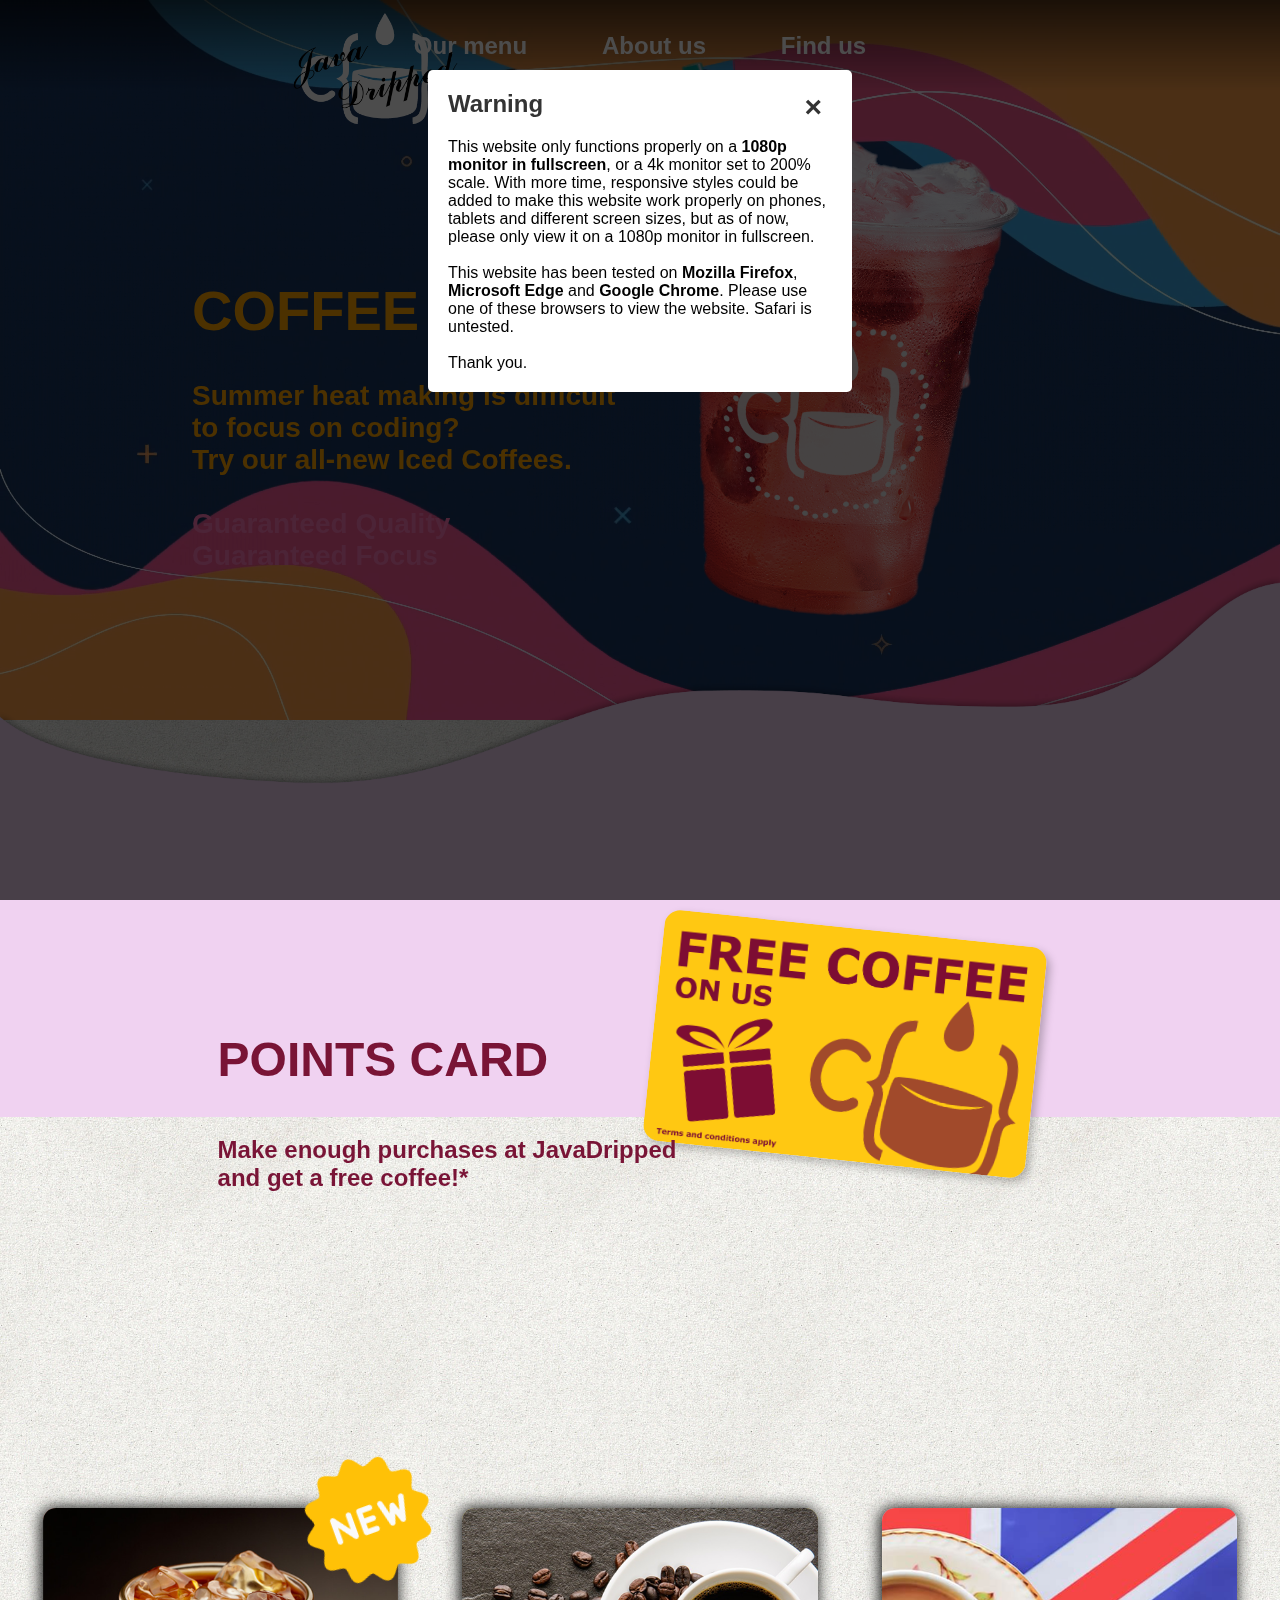
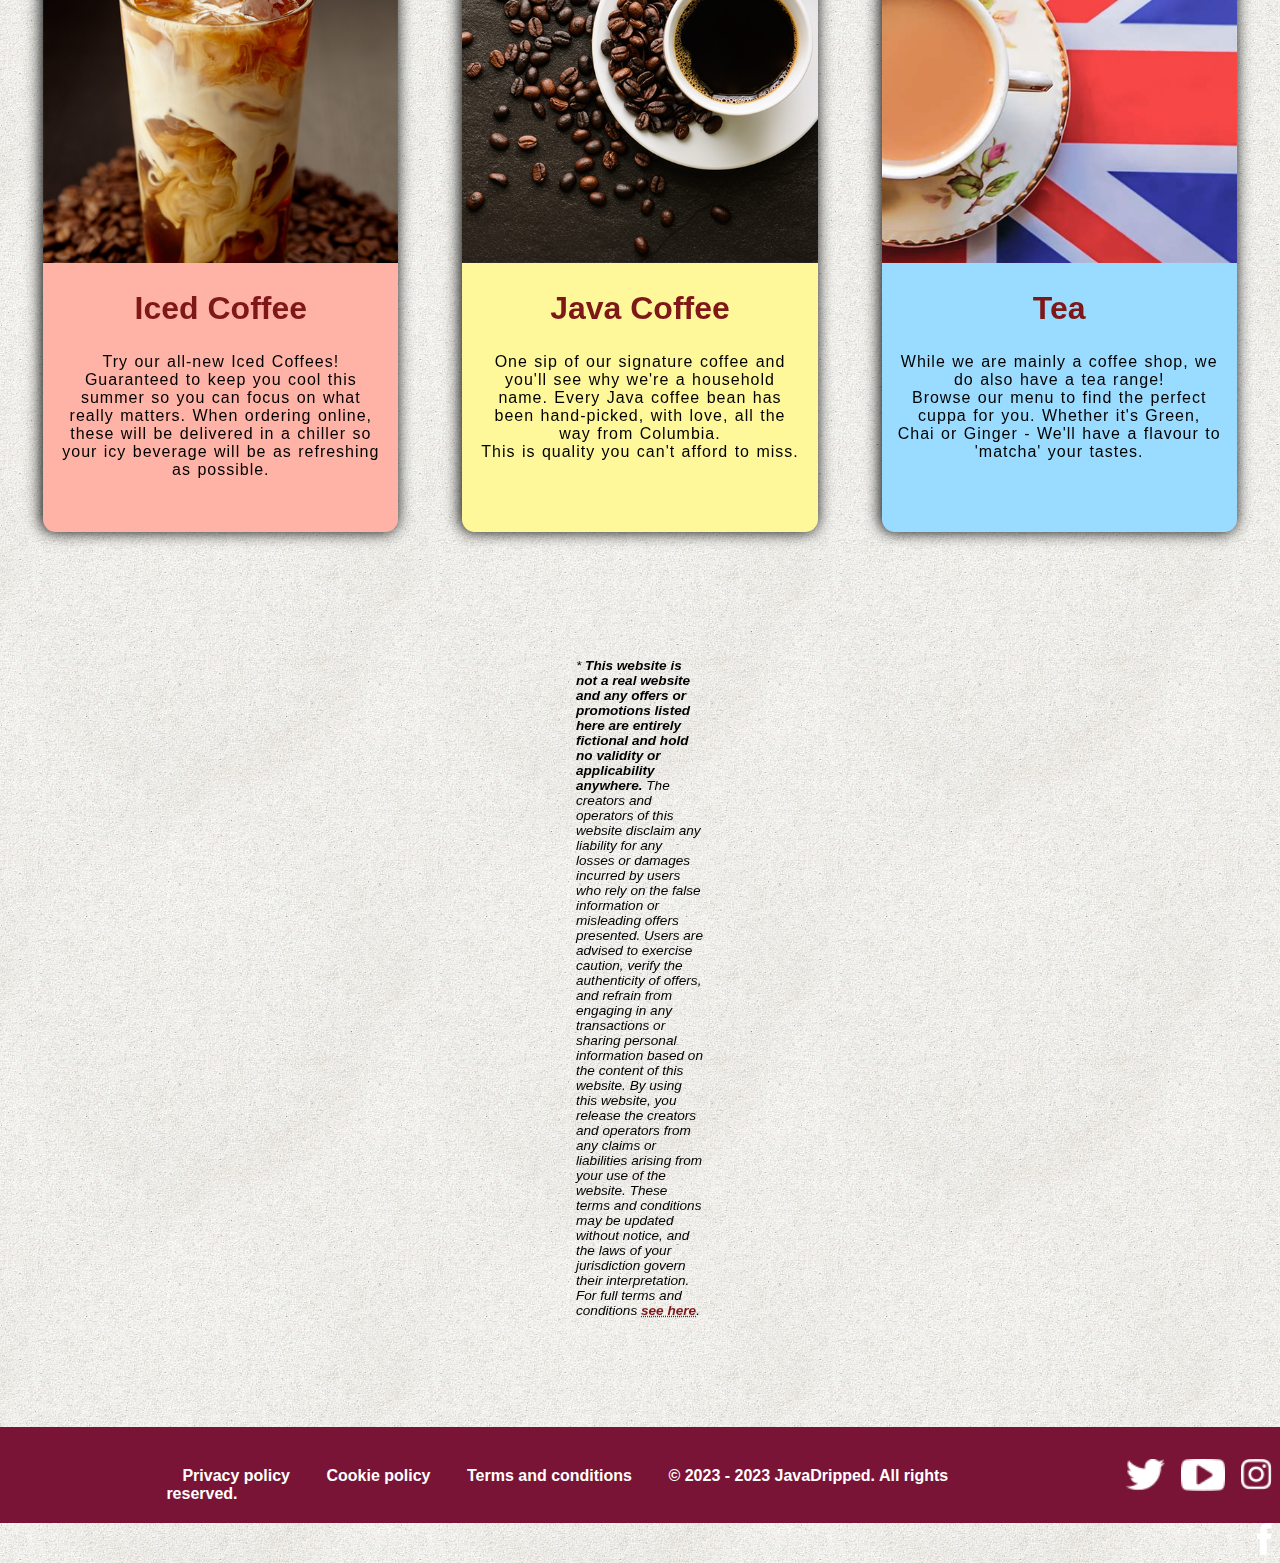
<file: index.html>
<!DOCTYPE html>
<html lang="en">
    <head>
        <meta charset="UTF-8">
        <link rel="stylesheet" href="./style.css">
        <link rel="icon" href="./images/favicon.png">
        <title>JavaDripped</title>
    </head>
<body>
    <div>
        <div class="JavaDriplogo">
            <a href="./index.html"><img src="./images/logonav.png" alt="Home page"></a>
        </div>
        <div class="navbar">
            <a href="./menu.html">Our menu</a>
            <a href="./aboutus.html">About us</a>
            <a href="./locations.html">Find us</a>
        </div>
    </div>

    <div>
        <div id="homebgvideo">
            <video style="width:100%; height:100%;" preload="" loop="" muted="" autoplay="">
                <source src="./images/homevideobg.mp4" type="video/mp4">
            </video>
        </div>
        <div>
            <img id="homebgdrink" src="./images/iceddrink.png" alt="An iced drink">
            <img id="homebgwave" src="./images/homebgwave.png">
        </div>
    </div>

        <div id="slogan">
            <h1>COFFEE TO CO-DE</h1>
            <p>
                Summer heat making is difficult<br>to focus on coding?
                <br>
                Try our all-new Iced Coffees.
                <br>
                <br>
                <span class="guarantee">Guaranteed Quality</span>
                <br>
                <span class="guarantee">Guaranteed Focus</span>
            </p>
        </div>


        <div id="popup1" class="overlay">
            <div class="popup" >
                <h2>Warning</h2>
                <a class="close" href="#popup1">×</a>
                <div class="content">
                    This website only functions properly on a <b>1080p monitor in fullscreen</b>, or a 4k monitor set to 200% scale.
                    With more time, responsive styles could be added to make this website work properly on phones, tablets
                    and different screen sizes, but as of now, please only view it on a 1080p monitor in fullscreen.
                    <br> <br>
                    This website has been tested on <b>Mozilla Firefox</b>, <b>Microsoft Edge</b> and <b>Google Chrome</b>.
                    Please use one of these browsers to view the website. Safari is untested.
                    <br><br>
                    Thank you. 
                </div>
            </div>
        </div>


    <div class="promo">
        <img class="cardoffer" src="./images/promocard.png" alt="Image of a promo card">
        <h2>POINTS CARD</h2>
        <span>Make enough purchases at JavaDripped<br>and get a free coffee!*</span>
    </div>


    <img id="newIcon" src="./images/newIcon.png" alt="New badge">
    <div class="infocards">
        <div class="infobox" id="infobox1">
            <img class="infoimg" src="./images/box1iced.png" alt="A picture of iced coffee">
            <h2 id="infotitle">Iced Coffee</h2>
            <p class="infotext">Try our all-new Iced Coffees!<br>Guaranteed to keep you cool this summer so you can focus on what really matters. When ordering online, these will be delivered in a chiller so your icy beverage will be as refreshing as possible.</p>
        </div>
        <div class="infobox" id="infobox2">
            <img class="infoimg" src="./images/box2java.png" alt="A picture of Java coffee">
            <h2 id="infotitle">Java Coffee</h2>
            <p class="infotext">One sip of our signature coffee and you'll see why we're a household name. Every Java coffee bean has been hand-picked, with love, all the way from Columbia.<br>This is quality you can't afford to miss.</p>
        </div>
        <div class="infobox" id="infobox3">
            <img class="infoimg" src="./images/box3tea.png" alt="A picture of Tea">
            <h2 id="infotitle">Tea</h2>
            <p class="infotext">While we are mainly a coffee shop, we do also have a tea range!<br>Browse our menu to find the perfect cuppa for you. Whether it's Green, Chai or Ginger - We'll have a flavour to 'matcha' your tastes.</p>
        </div>
    </div>

    <div class="forewarning">
        <p>
            *<b>
            This website is not a real website and any offers or promotions listed here are entirely fictional and hold no validity or applicability anywhere.
            </b>The creators and operators of this website disclaim any liability for any losses or damages incurred by users who rely on the false information or misleading offers presented. Users are advised to exercise caution, verify the authenticity of offers, and refrain from engaging in any transactions or sharing personal information based on the content of this website. By using this website, you release the creators and operators from any claims or liabilities arising from your use of the website. These terms and conditions may be updated without notice, and the laws of your jurisdiction govern their interpretation. For full terms and conditions <a class="tac" href="https://youtu.be/Im8lQFEwShg" target="_blank">see here</a>.
        </p>
    </div>

    <div>
        <footer>
            <div class="footerlinks">
                <span>Privacy policy</span>
                <span>Cookie policy</span>
                <a href="https://youtu.be/Im8lQFEwShg" target="_blank">Terms and conditions</a>
                <span>© 2023 - 2023 JavaDripped. All rights reserved.</span>
            </div>
            <div class="socialmedialinks">
                <a id="instalink" target="_blank" href="https://www.instagram.com/"><img src="./images/instagram.png" alt="Instagram link"></a>
                <a id="ytlink" target="_blank" href="https://www.youtube.com/"><img src="./images/youtube.png" alt="YouTube link"></a>
                <a id="twtlink" target="_blank" href="https://twitter.com/"><img src="./images/twitter.png" alt="Twitter link"></a>
                <a id="fblink" target="_blank" href="https://www.facebook.com/"><img src="./images/facebook.png" alt="Facebook link"></a>
            </div>
        </footer>
    </div>

</body>
</html>
</file>
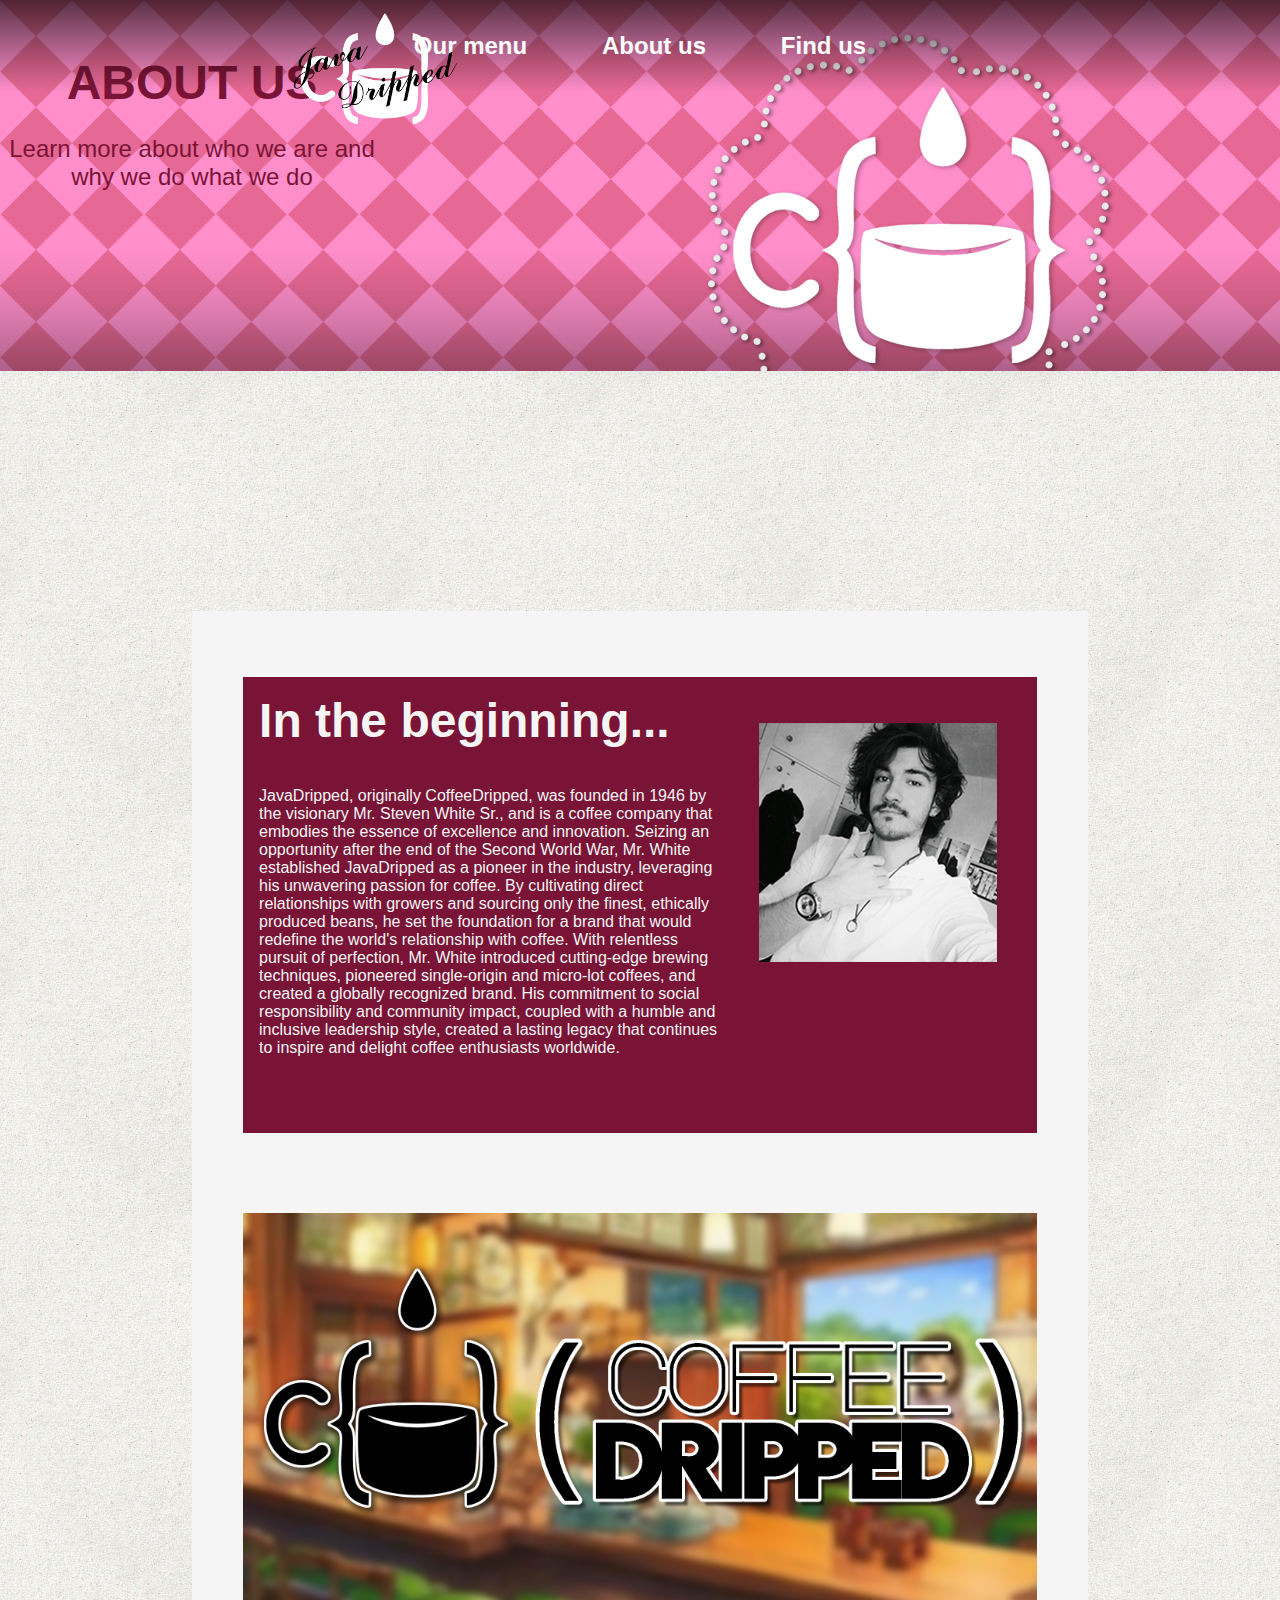
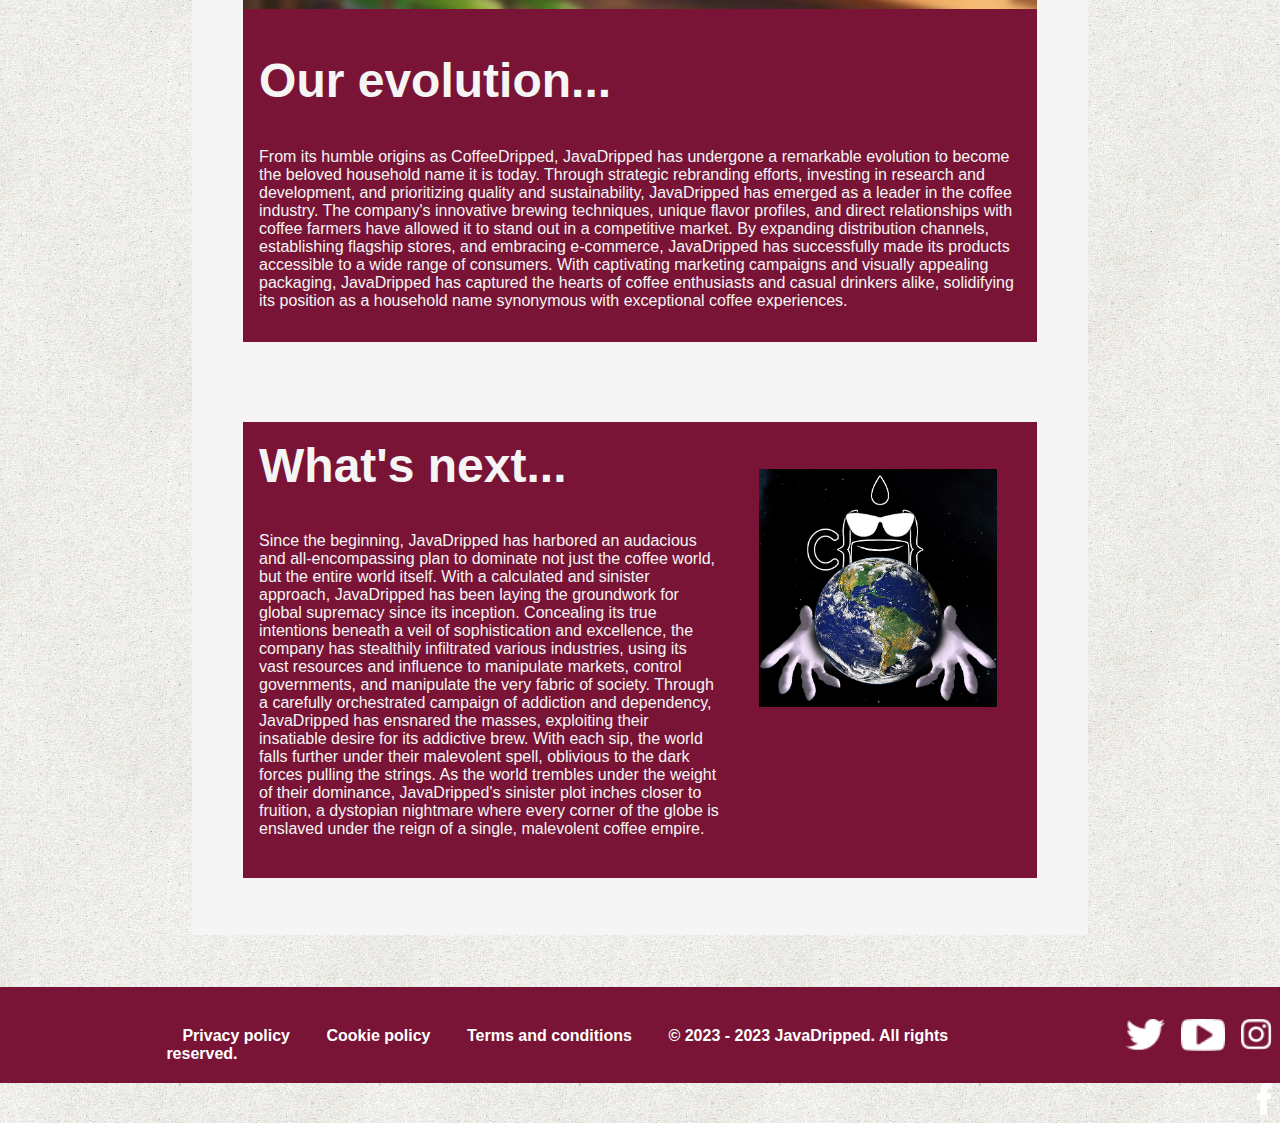
<file: aboutus.html>
<!DOCTYPE html>
<html lang="en">
    <head>
        <meta charset="UTF-8">
        <link rel="stylesheet" href="./style.css">
        <link rel="icon" href="./images/favicon.png">
        <title>JavaDripped | About Us</title>
    </head>
<body>
    <div>
        <div class="JavaDriplogo">
            <a href="./index.html#popup1"><img src="./images/logonav.png" alt="Home page"></a>
        </div>
        <div class="navbar">
            <a href="./menu.html">Our menu</a>
            <a href="./aboutus.html">About us</a>
            <a href="./locations.html">Find us</a>
        </div>
    </div>

    <div class="bannerbg">
        <div class="bannerimg">
            <img src="./images/aboutusbanner1.png" alt="The about us banner">
        </div>
        <div class="bannertext">
            <h1>ABOUT US</h1>
            <span>Learn more about who we are and<br>why we do what we do</span>
        </div>
    </div>

    <div class="spacer">
        <br>
    </div>

    <div class="aboutusmain">
        <div class="aboutusbox1">
            <h2>In the beginning...</h2>
            <img src="./images/aboutbeginning.png" alt="Old looking picture of owner">
            <p>JavaDripped, originally CoffeeDripped, was founded in 1946 by the visionary Mr. Steven White Sr., and is a coffee company that embodies the essence of excellence and innovation. Seizing an opportunity after the end of the Second World War, Mr. White established JavaDripped as a pioneer in the industry, leveraging his unwavering passion for coffee. By cultivating direct relationships with growers and sourcing only the finest, ethically produced beans, he set the foundation for a brand that would redefine the world's relationship with coffee. With relentless pursuit of perfection, Mr. White introduced cutting-edge brewing techniques, pioneered single-origin and micro-lot coffees, and created a globally recognized brand. His commitment to social responsibility and community impact, coupled with a humble and inclusive leadership style, created a lasting legacy that continues to inspire and delight coffee enthusiasts worldwide.</p>
        </div>
        <div class="aboutusbox2">
            <img src="./images/logobanner2.png" alt="Banner of CoffeeDripped, the original name">
            <h2>Our evolution...</h2>
            <p>From its humble origins as CoffeeDripped, JavaDripped has undergone a remarkable evolution to become the beloved household name it is today. Through strategic rebranding efforts, investing in research and development, and prioritizing quality and sustainability, JavaDripped has emerged as a leader in the coffee industry. The company's innovative brewing techniques, unique flavor profiles, and direct relationships with coffee farmers have allowed it to stand out in a competitive market. By expanding distribution channels, establishing flagship stores, and embracing e-commerce, JavaDripped has successfully made its products accessible to a wide range of consumers. With captivating marketing campaigns and visually appealing packaging, JavaDripped has captured the hearts of coffee enthusiasts and casual drinkers alike, solidifying its position as a household name synonymous with exceptional coffee experiences.</p>
        </div>
        <div class="aboutusbox3">
            <h2>What's next...</h2>
            <img src="./images/aboutfuture.png" alt="Picture of JavaDipped holding the Earth">
            <p>Since the beginning, JavaDripped has harbored an audacious and all-encompassing plan to dominate not just the coffee world, but the entire world itself. With a calculated and sinister approach, JavaDripped has been laying the groundwork for global supremacy since its inception. Concealing its true intentions beneath a veil of sophistication and excellence, the company has stealthily infiltrated various industries, using its vast resources and influence to manipulate markets, control governments, and manipulate the very fabric of society. Through a carefully orchestrated campaign of addiction and dependency, JavaDripped has ensnared the masses, exploiting their insatiable desire for its addictive brew. With each sip, the world falls further under their malevolent spell, oblivious to the dark forces pulling the strings. As the world trembles under the weight of their dominance, JavaDripped's sinister plot inches closer to fruition, a dystopian nightmare where every corner of the globe is enslaved under the reign of a single, malevolent coffee empire.</p>
        </div>
    </div>


    <div>
        <footer>
            <div class="footerlinks">
                <span>Privacy policy</span>
                <span>Cookie policy</span>
                <a href="https://youtu.be/Im8lQFEwShg" target="_blank">Terms and conditions</a>
                <span>© 2023 - 2023 JavaDripped. All rights reserved.</span>
            </div>
            <div class="socialmedialinks">
                <a id="instalink" target="_blank" href="https://www.instagram.com/"><img src="./images/instagram.png" alt="Instagram link"></a>
                <a id="ytlink" target="_blank" href="https://www.youtube.com/"><img src="./images/youtube.png" alt="YouTube link"></a>
                <a id="twtlink" target="_blank" href="https://twitter.com/"><img src="./images/twitter.png" alt="Twitter link"></a>
                <a id="fblink" target="_blank" href="https://www.facebook.com/"><img src="./images/facebook.png" alt="Facebook link"></a>
            </div>
        </footer>
    </div>

</body>
</html>
</file>
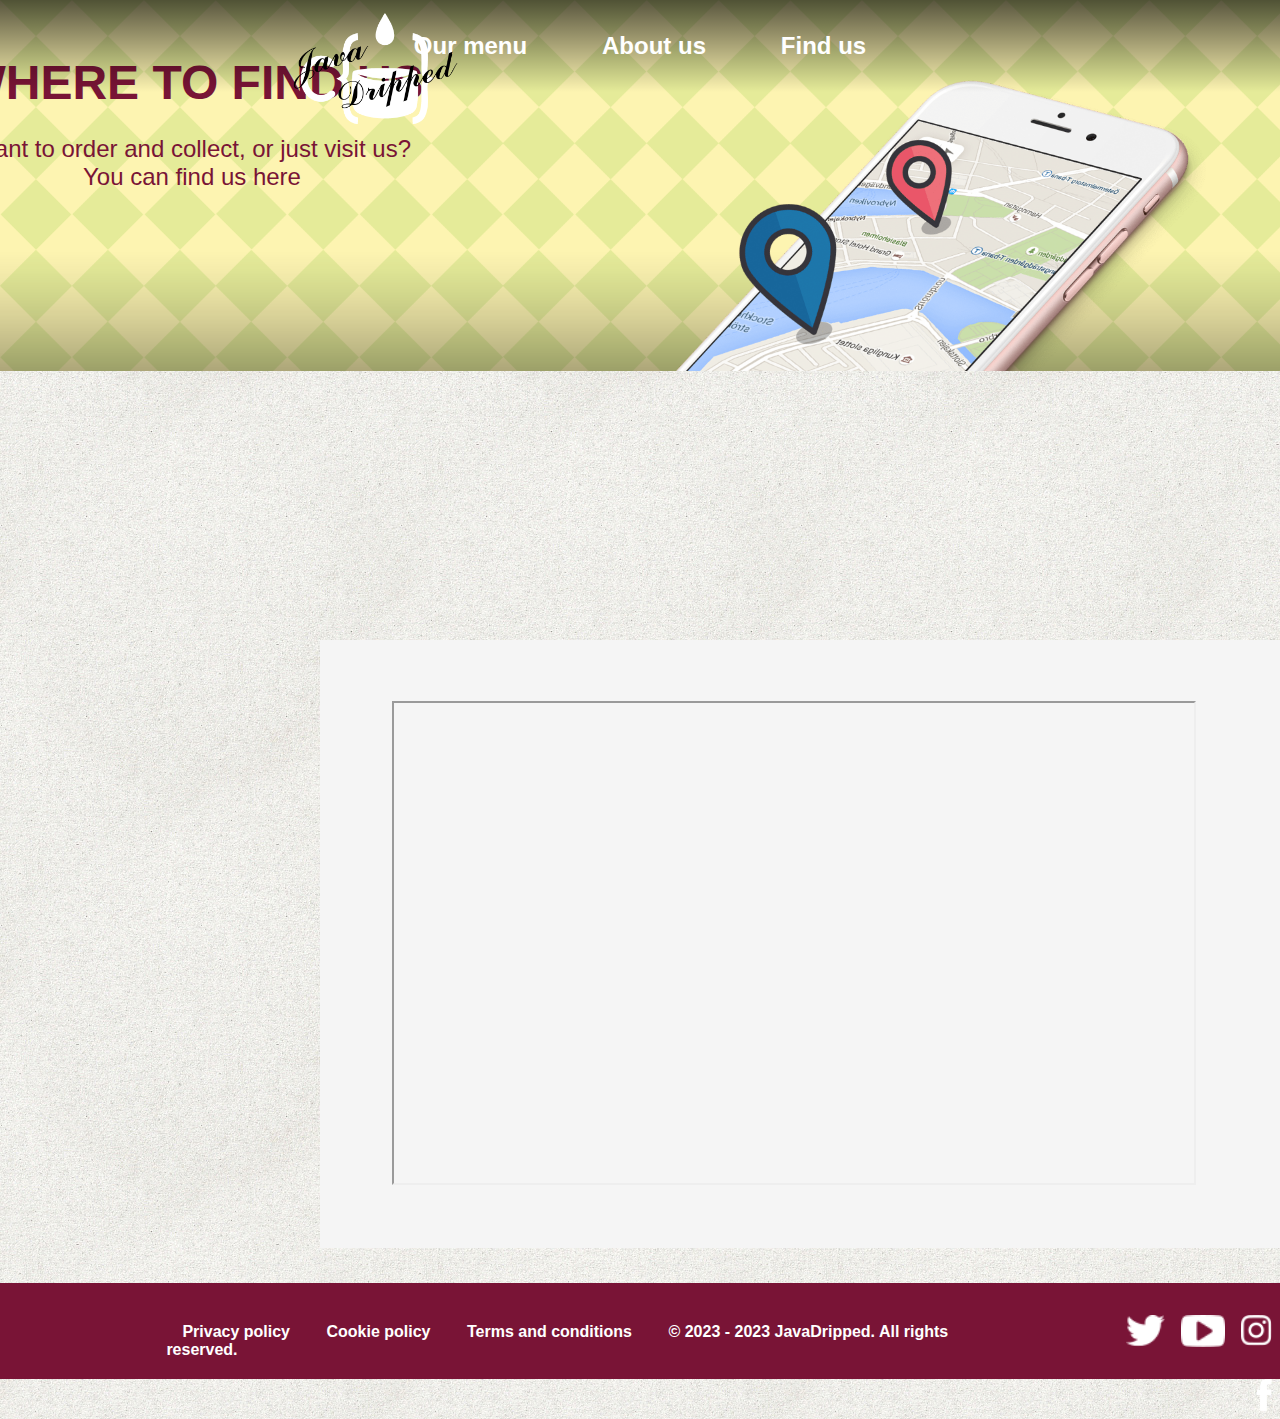
<file: locations.html>
<!DOCTYPE html>
<html lang="en">
    <head>
        <meta charset="UTF-8">
        <link rel="stylesheet" href="./style.css">
        <link rel="icon" href="./images/favicon.png">
        <title>JavaDripped | Locations</title>
    </head>
<body>
    <div>
        <div class="JavaDriplogo">
            <a href="./index.html#popup1"><img src="./images/logonav.png" alt="Home page"></a>
        </div>
        <div class="navbar">
            <a href="./menu.html">Our menu</a>
            <a href="./aboutus.html">About us</a>
            <a href="./locations.html">Find us</a>
        </div>
    </div>

    <div class="bannerbg">
        <div class="bannerimg">
            <img src="./images/locationsbanner.png" alt="The locations banner">
        </div>
        <div class="bannertext">
            <h1>WHERE TO FIND US</h1>
            <span>Want to order and collect, or just visit us?<br>You can find us here</span>
        </div>
    </div>

    <div class="locator">
        <iframe class="gmap"
            referrerpolicy="no-referrer-when-downgrade"
            src="https://www.google.com/maps/embed/v1/search?key=AIzaSyDX8uRENRUKMddDcjZ2dZdjaSpOw4xWqEM&q=Code+Nation+City+Road+Chester">
        </iframe>
    </div>

    <div class="spacer">
        <br>
    </div>

    <div>
        <footer>
            <div class="footerlinks">
                <span>Privacy policy</span>
                <span>Cookie policy</span>
                <a href="https://youtu.be/Im8lQFEwShg" target="_blank">Terms and conditions</a>
                <span>© 2023 - 2023 JavaDripped. All rights reserved.</span>
            </div>
            <div class="socialmedialinks">
                <a id="instalink" target="_blank" href="https://www.instagram.com/"><img src="./images/instagram.png" alt="Instagram link"></a>
                <a id="ytlink" target="_blank" href="https://www.youtube.com/"><img src="./images/youtube.png" alt="YouTube link"></a>
                <a id="twtlink" target="_blank" href="https://twitter.com/"><img src="./images/twitter.png" alt="Twitter link"></a>
                <a id="fblink" target="_blank" href="https://www.facebook.com/"><img src="./images/facebook.png" alt="Facebook link"></a>
            </div>
        </footer>
    </div>

</body>
</html>
</file>
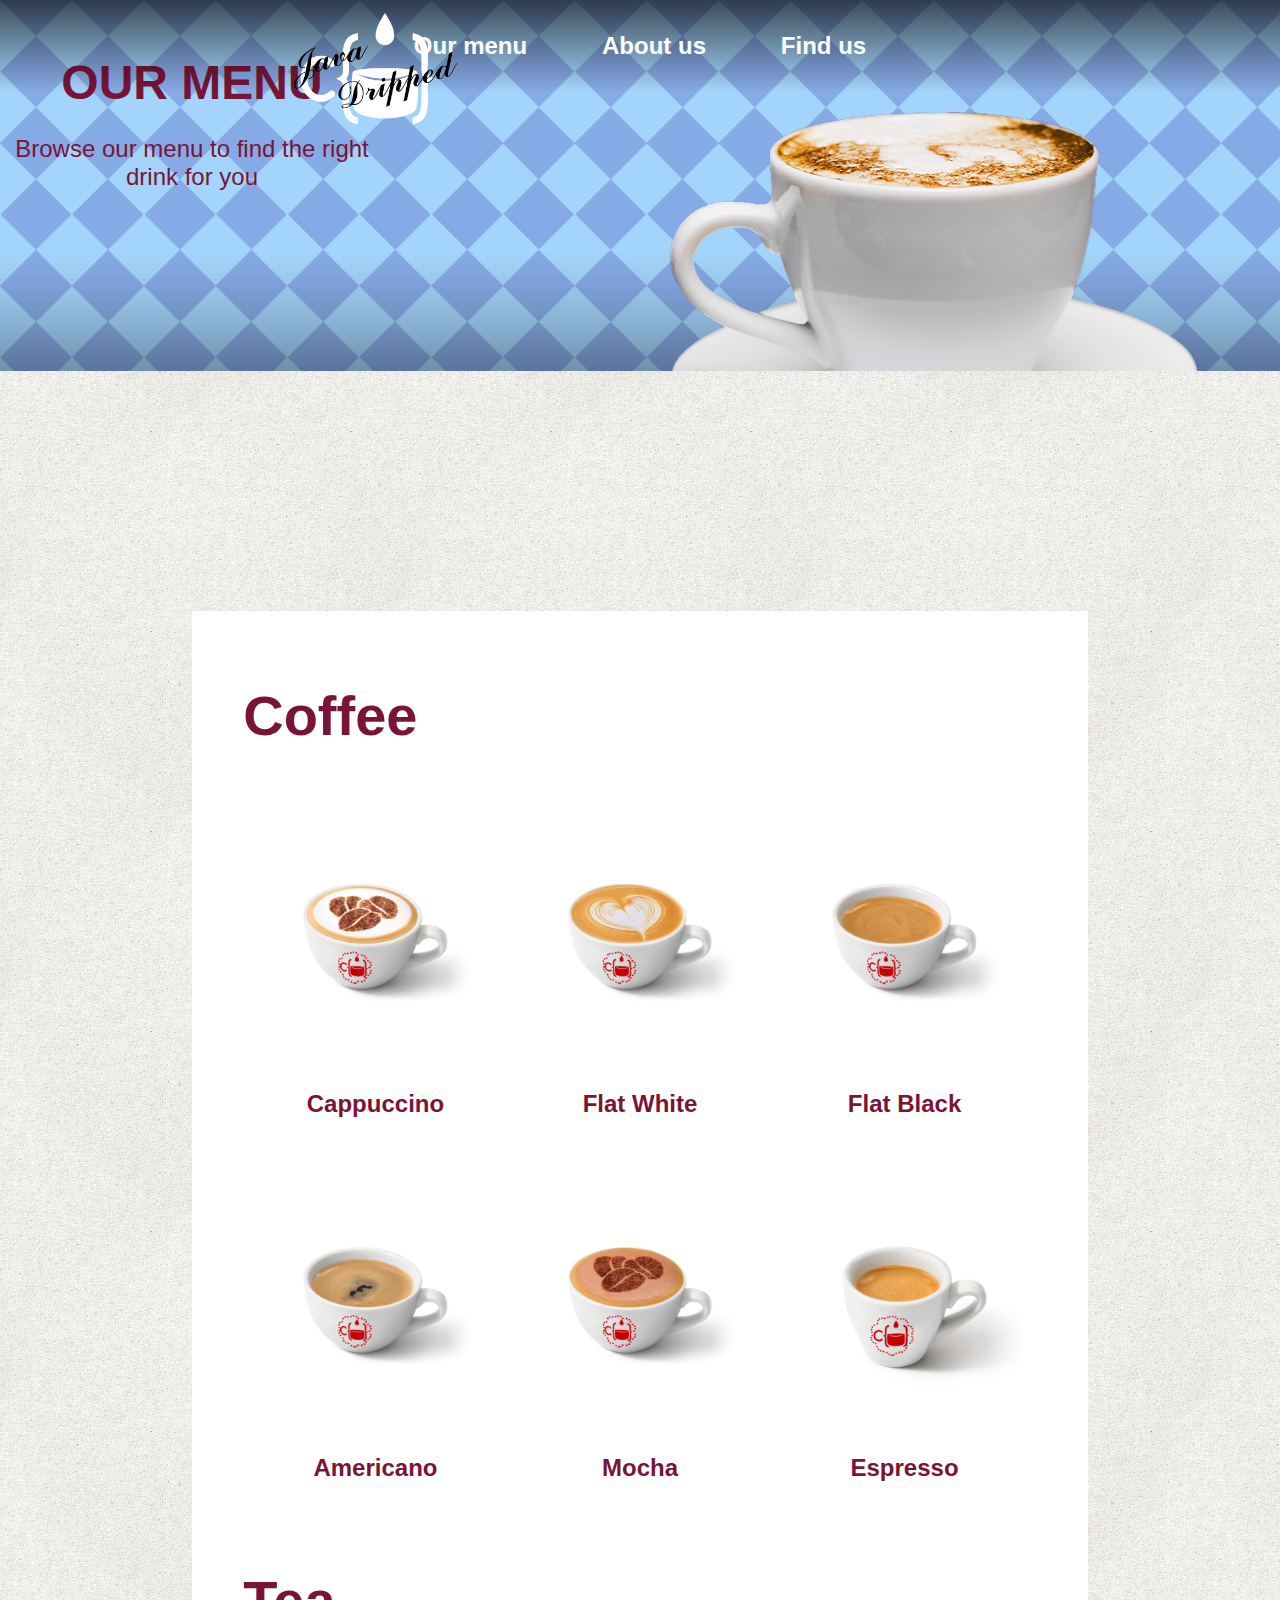
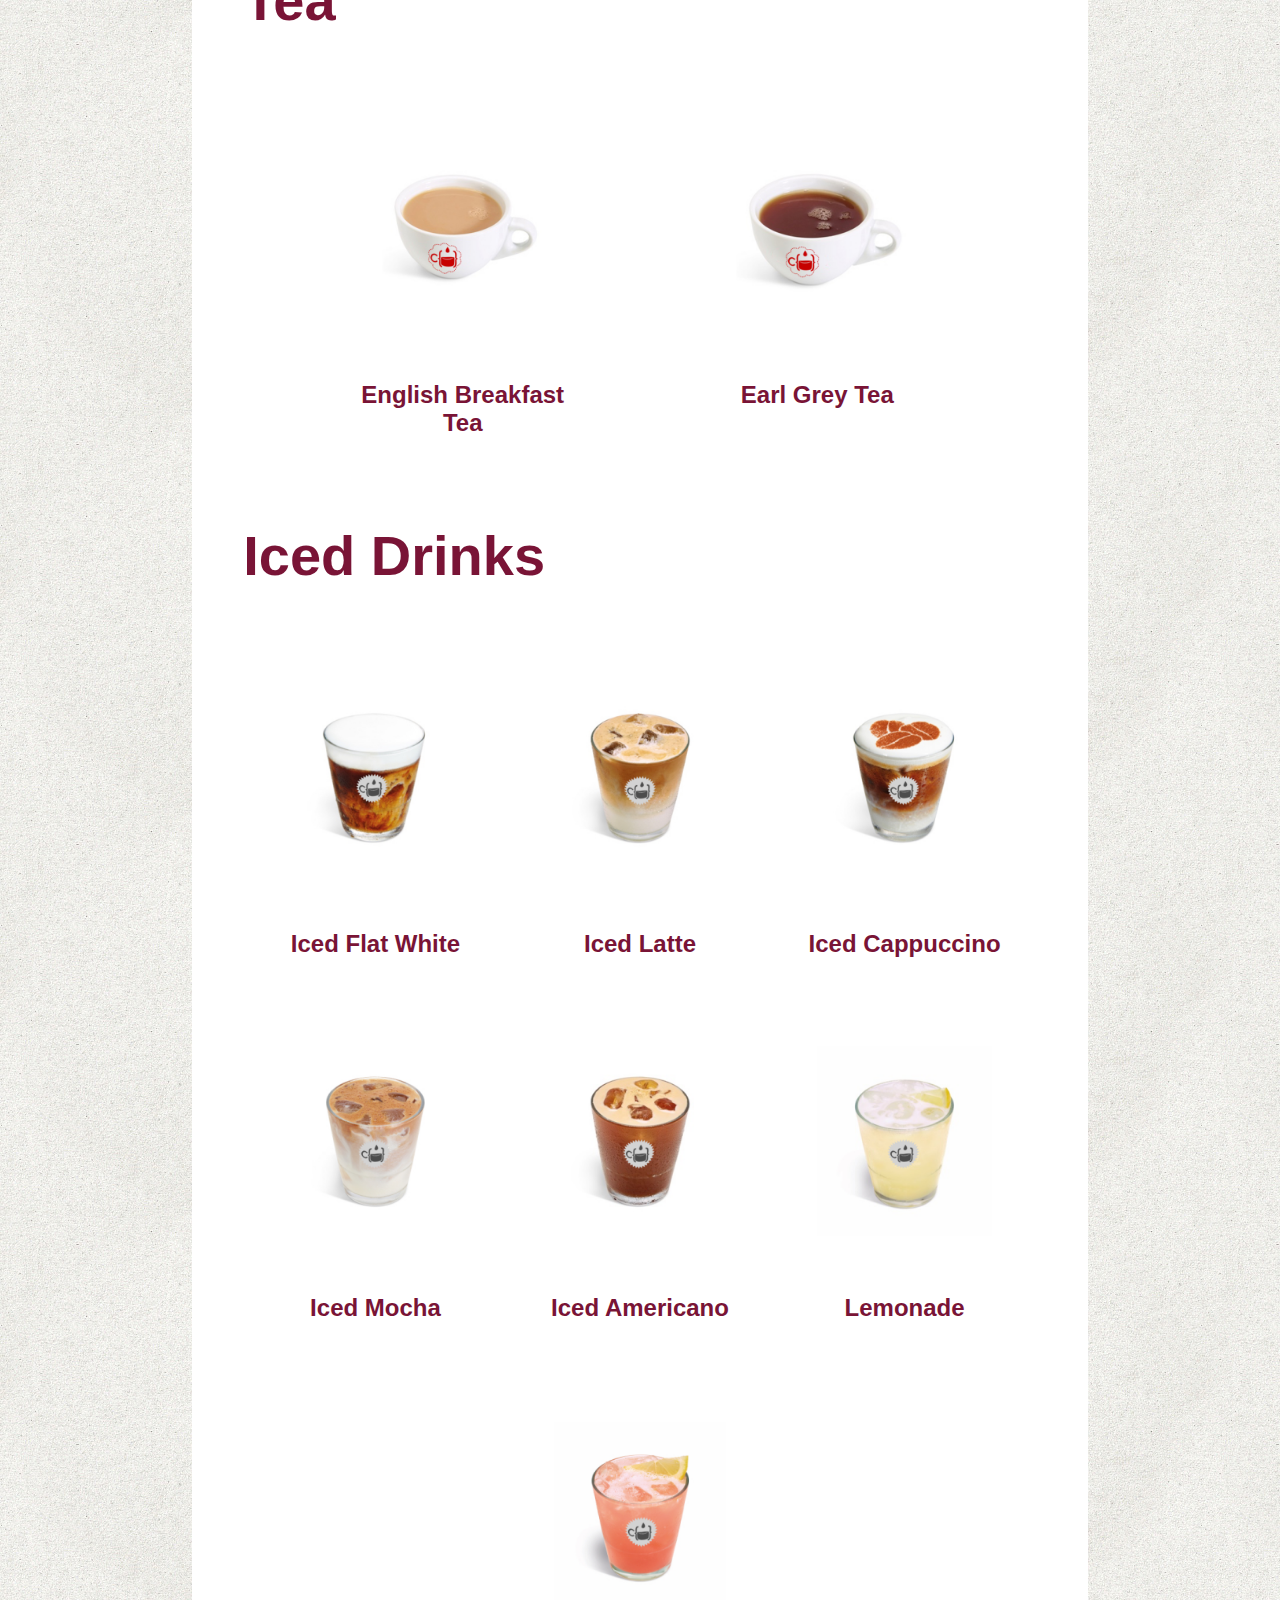
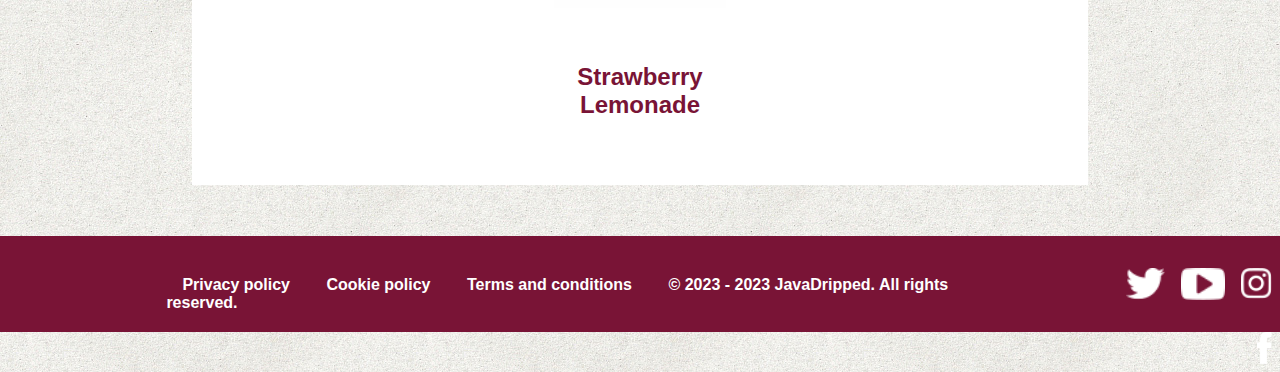
<file: menu.html>
<!DOCTYPE html>
<html lang="en">
    <head>
        <meta charset="UTF-8">
        <link rel="stylesheet" href="./style.css">
        <link rel="icon" href="./images/favicon.png">
        <title>JavaDripped | Menu</title>
    </head>
<body>
    <div>
        <div class="JavaDriplogo">
            <a href="./index.html#popup1"><img src="./images/logonav.png" alt="Home page"></a>
        </div>
        <div class="navbar">
            <a href="./menu.html">Our menu</a>
            <a href="./aboutus.html">About us</a>
            <a href="./locations.html">Find us</a>
        </div>
    </div>

    <div class="bannerbg">
        <div class="bannerimg">
            <img src="./images/menubanner.png" alt="The menu banner">
        </div>
        <div class="bannertext">
            <h1>OUR MENU</h1>
            <span>Browse our menu to find the right<br>drink for you</span>
        </div>
    </div>
    
    <div class="spacer">
        <br>
    </div>


    <div class="menumain">
        <div class="menucoffee">
            <h2>Coffee</h2>
            <div class="menuoptions">
                <div class="menugrid">
                    <img src="./images/menu/cappuccino.png" alt="an image of a cappuccino">
                    <h3>Cappuccino</h3>
                </div>
                <div class="menugrid">
                    <img src="./images/menu/flatwhite.png" alt="an image of a flat white coffee">
                    <h3>Flat White</h3>
                </div>
                <div class="menugrid">
                    <img src="./images/menu/flatblack.png" alt="an image of a flat black coffee">
                    <h3>Flat Black</h3>
                </div>
            </div>
            <div class="menuoptions">
                <div class="menugrid">
                    <img src="./images/menu/americano.png" alt="an image of an americano">
                    <h3>Americano</h3>
                </div>
                <div class="menugrid">
                    <img src="./images/menu/mocha.png" alt="an image of a mocha">
                    <h3>Mocha</h3>
                </div>
                <div class="menugrid">
                    <img src="./images/menu/espresso.png" alt="an image of an espresso">
                    <h3>Espresso</h3>
                </div>
            </div>
        </div>

        <div class="menutea">
            <h2>Tea</h2>
            <div class="menuoptions">
                <div class="menugrid">
                    <img src="./images/menu/englishbreakfast.png" alt="an image of english breakfast tea">
                    <h3>English Breakfast Tea</h3>
                </div>
                <div class="menugrid">
                    <img src="./images/menu/earlgray.png" alt="an image of earl grey tea">
                    <h3>Earl Grey Tea</h3>
                </div>
            </div>
        </div>

        <div class="menuiced">
            <h2>Iced Drinks</h2>
            <div class="menuoptions">
                <div class="menugrid">
                    <img src="./images/menu/icedflatwhite.png" alt="an image of iced flat white coffee">
                    <h3>Iced Flat White</h3>
                </div>
                <div class="menugrid">
                    <img src="./images/menu/icedlatte.png" alt="an image of an iced latte">
                    <h3>Iced Latte</h3>
                </div>
                <div class="menugrid">
                    <img src="./images/menu/icedcappuccino.png" alt="an image of an iced cappuccino">
                    <h3>Iced Cappuccino</h3>
                </div>
            </div>
            <div class="menuoptions">
                <div class="menugrid">
                    <img src="./images/menu/icedmocha.png" alt="an image of an iced mocha">
                    <h3>Iced Mocha</h3>
                </div>
                <div class="menugrid">
                    <img src="./images/menu/icedamericano.png" alt="an image of an iced americano">
                    <h3>Iced Americano</h3>
                </div>
                <div class="menugrid">
                    <img src="./images/menu/lemonade.png" alt="an image of lemonade">
                    <h3>Lemonade</h3>
                </div>
            </div>
            <div class="menuoptions">
                <div class="menugrid">
                    <img src="./images/menu/strawberrylemonade.png" alt="an image of strawberry lemonade">
                    <h3>Strawberry Lemonade</h3>
                </div>
            </div>
        </div>
    </div>



    <div>
        <footer>
            <div class="footerlinks">
                <span>Privacy policy</span>
                <span>Cookie policy</span>
                <a href="https://youtu.be/Im8lQFEwShg" target="_blank">Terms and conditions</a>
                <span>© 2023 - 2023 JavaDripped. All rights reserved.</span>
            </div>
            <div class="socialmedialinks">
                <a id="instalink" target="_blank" href="https://www.instagram.com/"><img src="./images/instagram.png" alt="Instagram link"></a>
                <a id="ytlink" target="_blank" href="https://www.youtube.com/"><img src="./images/youtube.png" alt="YouTube link"></a>
                <a id="twtlink" target="_blank" href="https://twitter.com/"><img src="./images/twitter.png" alt="Twitter link"></a>
                <a id="fblink" target="_blank" href="https://www.facebook.com/"><img src="./images/facebook.png" alt="Facebook link"></a>
            </div>
        </footer>
    </div>

</body>
</html>
</file>
<file: style.css>
* {
    font-family: Verdana, Geneva, Tahoma, sans-serif;
}

body{
    background-image: url(./images/homebackground.jpg);
    top: 0; bottom: 0; left: 0; right: 0;
    overflow-x: hidden;
    margin: 0;
}


.popup {
    margin: 70px auto;
    padding: 20px;
    background: #fff;
    border-radius: 5px;
    width: 30%;
    position: relative;
    transition: all 1s ease-in-out;
}
.popup h2 {
    margin-top: 0;
    color: #333;
    font-family: Tahoma, Arial, sans-serif;
}
.popup .close {
    position: absolute;
    top: 20px;
    right: 30px;
    transition: all 200ms;
    font-size: 30px;
    font-weight: bold;
    text-decoration: none;
    color: #333;
}
.popup .close:hover {
    color: orange;
}
.popup .content {
    max-height: 30%;
    overflow: auto;
}
.overlay {
    z-index: 5;
    position: absolute;
    top: 0;
    bottom: 0;
    left: 0;
    right: 0;
    background: rgba(0, 0, 0, 0.7);
}
.overlay:target {
    opacity: 0;
    pointer-events: none;
}


.spacer{
    min-height: 35em;
    width: 100%;
}
.JavaDriplogo img{
    z-index: 2;
    position: absolute;
    left: 21%;
    top: -2.5%;
    max-width: 13rem;
}
.navbar{
    position: absolute;
    background-image: linear-gradient(rgba(0, 0, 0, 0.65), rgba(0, 0, 0, 0));
    padding: 2.5% 0;
    margin: auto auto;
    top: 0; left: 0; right: 0;
    text-align: center;
    float: top;
    top: 0;
}
.navbar a{
    position: sticky;
    text-decoration: none;
    font-size: 1.5rem;
    font-weight: bold;
    color: white;
    padding: .2rem;
    margin: 2rem 2rem;
    transition: color 200ms ease-out;
}
.navbar a:hover{
    color: #791436;
}


.bannerbg{
    z-index: -1;
    position: absolute;
    left: 0; right: 0; top: 0;
    text-align: center;
    min-height: 35em;
}
.bannerbg img{
    width: 100%;
}
.bannertext h1{
    position: relative;
    top: -22rem;
    left: -28rem;
    font-size: 3rem;
    color: #791436;
}
.bannertext span{
    position: relative;
    top: -22.5rem;
    left: -28rem;
    font-size: 1.5rem;
    color: #791436;
}


footer{
    position: relative;
    display: flex;
    left: 0; right: 0; bottom: 0;
    height: 6rem;
    background-color: #791436;
    color: white;
    font-weight: bold;
}
.footerlinks{
    padding-top: 2.5rem;
    margin-left: 13%;
}
.footerlinks span{
    padding: 1rem;
}
.footerlinks a{
    padding: 1rem;
    text-decoration: none;
    color: white;
}
.socialmedialinks{
    padding-top: 1rem;
    margin-left: 10%;

}
.socialmedialinks img{
    float: right;
    height: 2rem;
    padding: .5rem;
    margin-top: .5rem;
    margin-bottom: .5rem;
}

/***************************[HOME PAGE]***************************/

#homebgvideo{
    z-index: -2;
    position: absolute;
    top: 0; left: 0;
}
#homebgdrink{
    z-index: -1;
    width: 40%;
    transform: rotate(5deg);
    position: absolute;
    display: inline-block;
    right: 15%;
}
#homebgwave{
    width: 100%;
    position: absolute;
    left: 0;
    top: 34rem;
}

#slogan{
    font-size: 1.75rem;
    color: orange;
    font-weight: bold;
    position: absolute;
    display: block;
    top: 15rem;
    left: 15%;
}
.guarantee{
    color: rgb(255, 122, 184);
}

.promo img{
    position: absolute;
    width: 30%;
    left: 51%;
    top: 58rem;
    transform: rotate(6deg);
    border-radius: 1rem;
    box-shadow: .25rem .25rem .5rem rgba(0, 0, 0, 0.25);
}
.promo h2{
    position: absolute;
    top: 62rem; left: 17%;
    color: #791436;
    font-size: 3rem;
}
.promo span{
    position: absolute;
    top: 71rem; left: 17%;
    color: #791436;
    font-size: 1.5rem;
    font-weight: bold;
}


#newIcon{
    z-index: 1;
    width: 8rem;
    transform: rotate(-20deg);
    position: relative;
    top: 91rem;
    left: 19rem;
}

.infocards{
    text-align: center;
    align-items: center;
    justify-content: center;
    display: flex;
    position: relative;
    width: 66%;
    height: 41rem;
    margin-top: 85rem;
    margin-left: 17%;
}
.infoimg{
    width: 22.2rem;
    display: flex;
    border-radius: .8rem .8rem 0 0;
}
.infobox{
    margin: 2rem;
    height: 39rem;
    box-shadow: -.1rem 0 1rem black;
    align-items: center;
    justify-content: center;
    text-align: center;
    border-radius: .8rem;
}
#infobox1{
    background-color: #FFB2A6;
}
#infobox2{
    background-color: #FFF89A;
}
#infobox3{
    background-color: #9ADCFF;
}
.infotext{
    padding-left: 1rem;
    padding-right: 1rem;
    word-spacing: 1px;
    letter-spacing: 1px;
}
#infotitle{
    color: #7E1717;
    font-size: 2rem;
}

.forewarning{
    padding: 3rem;
    margin: 3rem;
    justify-content: center;
    display: flex;
}
.forewarning p{
    margin-left: 30rem;
    margin-right: 30rem;
    font-size: .85rem;
    font-style: italic;
}

.tac{
    color: #7E1717;
    font-weight: bold;
    text-decoration: underline dotted;
}


/***************************[MENU]***************************/

.menumain{
    background-color: white;
    position: flex;
    padding: 2%;
    padding-left: 4%; padding-right: 4%;
    margin-left: 15%; margin-right: 15%;
    margin-top: 4%; margin-bottom: 4%;
}
.menumain h2{
    color: #791436;
    font-size: 3.5rem
}
.menumain img{
    width: 100%;
}
.menumain h3{
    color: #791436;
    font-size: 1.5rem;
    text-align: center;
    width: 100%;
}
.menugrid{
    width: 30%;
    padding: .5rem;
    margin: .5rem;
}

.menuoptions{
    /* background-color: rgb(0, 0, 0, 0.15); */
    justify-content: space-evenly;
    display: flex;
}



/***************************[ABOUT US]***************************/

.aboutusmain{
    background-color: whitesmoke;
    position: flex;
    padding: 2%;
    padding-left: 4%; padding-right: 4%;
    margin-left: 15%; margin-right: 15%;
    margin-top: 4%; margin-bottom: 4%;
}

.aboutusbox1{
    background-color: #791436;
    min-height: 28.5rem;
    margin-bottom: 5rem;
}
.aboutusbox1 img{
    position: relative;
    margin-top: -3rem;
    max-width: 30%;
    float: right;
    right: 5%;
}
.aboutusbox1 h2{
    position: relative;
    top: 1rem; left: 2%;
    color: whitesmoke;
    font-size: 3rem;
}
.aboutusbox1 p{
    color: whitesmoke;
    position: relative;
    margin-top: 7%; margin-left: 2%;
    margin-right: 40%;
    padding-bottom: 4%;
}

.aboutusbox2{
    background-color: #791436;
    min-height: 28.5rem;
    margin-bottom: 5rem;
}
.aboutusbox2 img{
    position: relative;
    width: 100%;
}
.aboutusbox2 h2{
    position: relative;
    margin-left: 2%;
    color: whitesmoke;
    font-size: 3rem;
}
.aboutusbox2 p{
    color: whitesmoke;
    position: relative;
    margin-left: 2%; margin-right: 2%;
    padding-bottom: 4%;
}

.aboutusbox3{
    background-color: #791436;
    min-height: 28.5rem;
    margin-bottom: 2rem;
}
.aboutusbox3 img{
    position: relative;
    margin-top: -3rem;
    max-width: 30%;
    float: right;
    right: 5%;
}
.aboutusbox3 h2{
    position: relative;
    top: 1rem; left: 2%;
    color: whitesmoke;
    font-size: 3rem;
}
.aboutusbox3 p{
    color: whitesmoke;
    position: relative;
    margin-top: 7%; margin-left: 2%;
    margin-right: 40%;
    padding-bottom: 4%;
}


/***************************[LOCATIONS]***************************/

.locator{
    position: relative;
    width: 60rem;
    height: 38rem;
    left: 25%;
    top: 40rem;
    background-color: whitesmoke;
    margin-bottom: 9%;
}
.gmap{
    position: relative;
    left: 7.5%;
    top: 10%;
    width: 50rem;
    height: 30rem;
}
</file>
